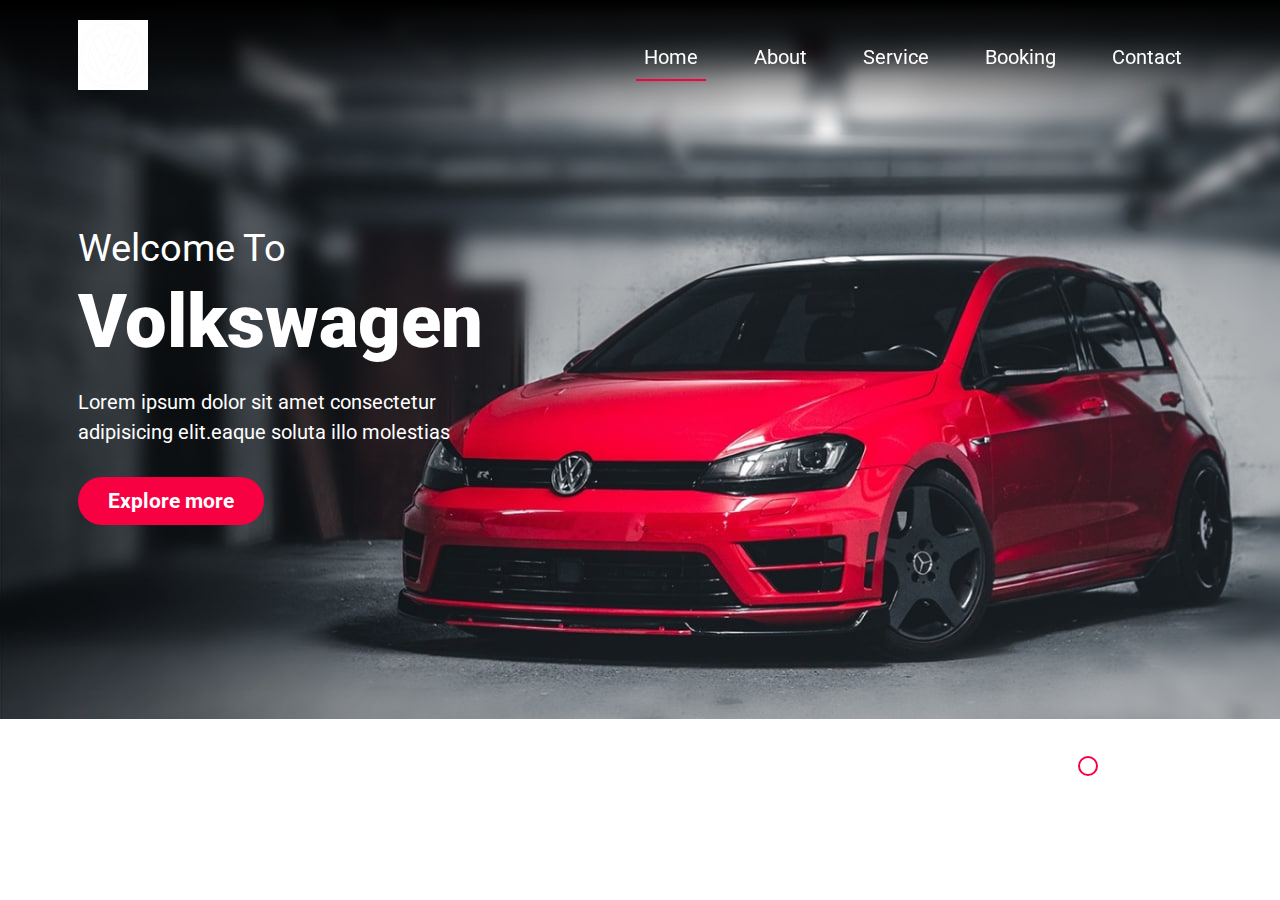
<file: index.html>
<!DOCTYPE html>
<html lang="en">
<head>
    <meta charset="UTF-8">
    <meta name="viewport" content="width=device-width, initial-scale=1.0">
    <title>VolKswagan</title>
    <!-- link on a fonts and the stylesheet -->
    <link rel="preconnect" href="https://fonts.gstatic.com">
    <link rel="preconnect" href="https://fonts.gstatic.com">
<link href="https://fonts.googleapis.com/css2?family=Roboto:wght@400;700;900&display=swap" rel="stylesheet">
<link rel="stylesheet" href="https://unpkg.com/swiper/swiper-bundle.min.css">
<link rel="stylesheet" href="https://cdnjs.cloudflare.com/ajax/libs/font-awesome/5.15.1/css/all.min.css">
<link rel="stylesheet" href="./style/index.css">
</head>
<body>
    <!-- header -->
    <header>
        <!-- Navigation -->

        <nav>
            <div class="logo">
                <a href="index.html">
                <img src="./images/logo/logo1.jpg" alt="logo">
                </a>
            </div>
            <div class="navbar">
            <!-- Navigation items -->
            <i class="fas fa-bars"></i>
            <ul class="menu"> 
                <li class="active"><a href="">Home</a></li>
                <li><a href="">About</a></li>
                <li><a href="">Service</a></li>
                <li><a href="">Booking</a></li>
                <li><a href="">Contact</a></li>
            </ul>
            </div>
        </nav>
    </header>
<!-- header Ends -->

    <!-- Hero Starts -->
     <div class="hero">
         <!-- Swiper -->
                <div class="swiper-container" id="hero-swiper">
                    <div class="swiper-wrapper">
                    <div class="swiper-slide">
                        <img src="./images/hero.jpg" alt="Hero Image" />  
                        <div class="hero-info">
                            <h1>
                            <span>Welcome To</span> 
                            Volkswagen
                            </h1>
                            <p>Lorem ipsum dolor sit amet consectetur adipisicing elit.eaque soluta illo molestias</p>
                            <a href="" class="cta-botton">Explore more</a>
                        </div>
                    </div>
                    <div class="swiper-slide">
                        <img src="./images/hero-2.jpg" alt="Hero Image" />  
                        <div class="hero-info">
                            <h1>
                            <span>Welcome To</span> 
                            Volkswagen
                            </h1>
                            <p>Lorem ipsum dolor sit amet consectetur adipisicing elit.eaque soluta illo molestias</p>
                            <a href="" class="cta-botton">Explore more</a>
                        </div>

                    </div>
                    <div class="swiper-slide">
                        <img src="./images/hero-3.jpg" alt="Hero Image" />  
                        <div class="hero-info">
                            <h1>
                            <span>Welcome To</span> 
                            Volkswagen
                            </h1>
                            <p>Lorem ipsum dolor sit amet consectetur adipisicing elit.eaque soluta illo molestias</p>
                            <a href="" class="cta-botton">Explore more</a>
                        </div>
                    </div>
                    <div class="swiper-slide">
                        <img src="./images/hero-4.jpg" alt="Hero Image" />  
                        <div class="hero-info">
                            <h1>
                            <span>Welcome To</span> 
                            Volkswagen
                            </h1>
                            <p>Lorem ipsum dolor sit amet consectetur adipisicing elit.eaque soluta illo molestias</p>
                            <a href="" class="cta-botton">Explore more</a>
                        </div>
                    </div>
                    <div class="swiper-slide">
                        <img src="./images/hero-5.jpg" alt="Hero Image" /> 

                        <div class="hero-info">
                            <h1>
                            <span>Welcome To</span> 
                            Volkswagen
                            </h1>
                            <p>Lorem ipsum dolor sit amet consectetur adipisicing elit.eaque soluta illo molestias</p>
                            <a href="" class="cta-botton">Explore more</a>
                        </div>
                    </div>
                    </div>
                    <!-- Add Pagination -->
                    <div class="swiper-pagination"></div>
                </div>
    </div> 
    <!-- Hero Ends -->
    <script src="https://unpkg.com/swiper/swiper-bundle.min.js"></script>
    <script src="./js/main.js"></script>
</body>
</html>
</file>
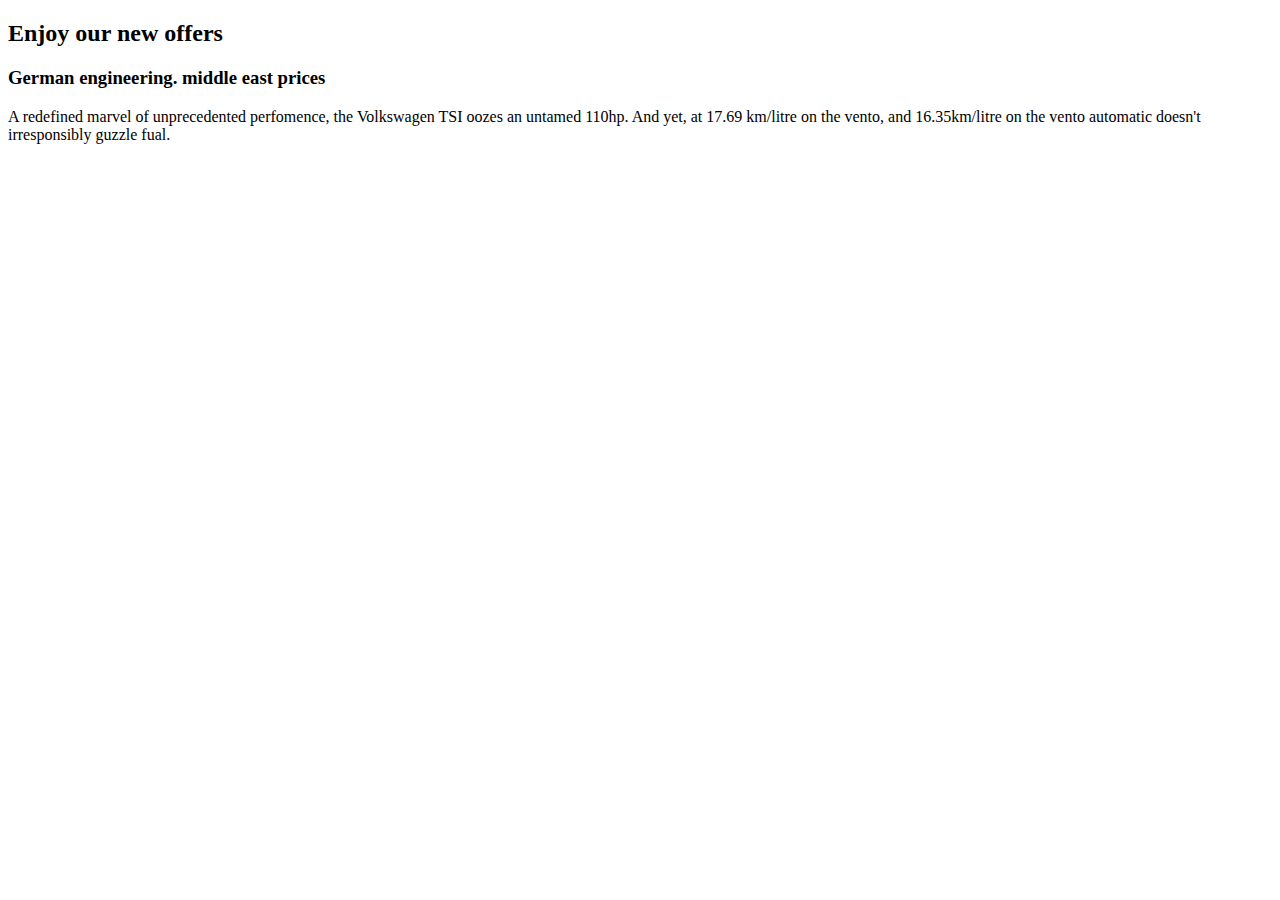
<file: new/index.html>
<!DOCTYPE html>
<html lang="en">
<head>
    <meta charset="UTF-8">
    <meta name="viewport" content="width=device-width, initial-scale=1.0">
    <title>Document</title>
</head>
<body>
    <main>
        <div class="info-img-layout">
            <div class="container">
                <div class="flex-wrapper">
                    <div class="info-wrapper">
                    <h2>Enjoy our <span>new offers</span></h2>
                    <h3>German engineering. middle east prices</h3>
                    <p>
                      A redefined marvel of unprecedented perfomence, the Volkswagen 
                      TSI oozes an untamed 110hp. And yet, at 17.69 km/litre on the 
                      vento, and 16.35km/litre on the vento automatic doesn't 
                      irresponsibly guzzle fual.
                    </p>
                    <a href="" class="cta-button"></a>
                    </div>
                    <div class="img-wrapper">
                    </div>
                </div>
            </div>
        </div>
    </main>
</body>
</html>
</file>
<file: style/index.css>
/* reset */

*{
    margin: 0%;
    padding: 0%;
    box-sizing: border-box;
}

ul{
    list-style: none;
    }

a{
     text-decoration: none; 
    }


body{
    font-family: 'Roboto', sans-serif;
     font-size: 16px;
}

/* header */

header{
   /* background-color: black;*/
    padding: 20px 78px 34px 78px;
    position: absolute;
    z-index: 2;
    width: 100%;
    background: linear-gradient(to bottom, rgba(0,0,0,1) 0%,rgba(0, 0, 0, 0) 100%);
}

@media(max-width: 768px) and (max-width: 991px) {
    header{
        padding: 20px 30px;
    }
}

@media (max-width: 767px){
    header{
        padding: 20px;
    }
}

header nav{
    display: flex;
    justify-content: space-between;
    align-items:center;
}

header nav .fa-bars{
     display: none;
}

@media(max-width: 767px){
    header nav .fa-bars{
        display: block;
        color: white;
    }
}

header .logo img {
    width: 70px;
}

/* @media(max-width: 768px) and (max-width: 991px) {
    header .logo img {
        width: 45px;
    }
} */

@media(max-width: 991px){
    header .logo img{
        width: 45px;
    }
}

.navbar .menu{
    display: flex;
}

@media(max-width: 767px) {
    .navbar .menu {
        display: block;
        position: absolute;
        background-color:black;
        left: 0;
        right: 0;
        top: 80px;
        padding: 30px 0;
        display: none;
    }    
    .navbar .menu.open{
        display: block;
    }
}

    .navbar a{
        color:white;
        font-size: 20px;
        font-weight: 400;
        padding:10px 8px;
        margin: 0px  20px;
}

@media(max-width: 768px) and (max-width: 991px) {
    .navbar a {
        margin: 0 12px;
    }
}

    .navbar li:last-child a{
        padding-right:0 ; 
    }

    .navbar li:hover a{
         color: #f70142;
    }

    .navbar li a{
         transition: color ease 0.8s;
    }

    .navbar li.active a{
         border-bottom: 2px solid #f70142;  
    }

    /*hero*/
    .hero{
        position: relative;
        height: 100vh;
        overflow: hidden;
    }

    .hero img{
        width: 100%;
    }

    @media (max-width: 767px) {
        .hero img{
        height: 100vh;
        object-fit: cover;
        }
    }

    /* Desktop CSS */
    .hero .hero-info h1{
        color: white;
        font-size: 74px;
        line-height: 74px;
        font-weight: 900;
        margin-bottom: 28px;
    }

      /* ipad CSS */
      @media(max-width: 768px) and (max-width: 991px) {
        .hero .hero-info h1 {
            font-size: 42px;
            line-height: 54px;
        }
    }

    /* Mobile CSS */
    @media(max-width: 767px) {
    .hero .hero-info h1 {
        font-size: 30px;
        line-height: 40px;
        margin-bottom: 8px ;
        margin-left: 20px;
      }
    }

    .hero .hero-info h1 span{
        font-size: 38px;
        font-weight: 400;
        display: block;
    }

    @media(max-width: 767px) {
        .hero .hero-info h1 span {
            font-size: 25px;
        }
    }

    .hero .hero-info {
        position: absolute;
        top: 50%;
        left: 78px;
        transform: translateY(-50%);
        max-width: 405px;
    }

    @media(max-width:767px) {
    .hero .hero-info {
      font-size: 10px;
      left: 20px;
      right: 20px;
      top: auto;
      transform: none;
      /* background-color:#000000a9;
      border-radius: 10px; */
      padding: 0px;
      bottom: 80px;
        }
    }

    .hero .hero-info p{
        color: white;
        font-size: 20px;
        line-height: 30px;
        margin-bottom: 42px;
    }

    @media(max-width:767px) {
        .hero .hero-info p {
            font-size: 18px;
            margin-left: 20px;
            line-height: 25px;
            margin-bottom:30px;
        }
    }

    .hero .hero-info .cta-botton{
       background: #f70142;
       color: white;
       font-size: 21px;
       font-weight: 700;
       padding: 12px 30px;
       border-radius: 24px;
       transition: background-color ease 0.5s;
    }

    @media(max-width: 767px) {
        .hero .hero-info .cta-botton {
            font-size: 15px;
            border-radius: 15px;
            padding: 10px 15px;
            margin-left: 20px;
    }
}
    
    .hero .hero-info .cta-botton:hover{
      background-color: black ; 
    }

    .hero .swiper-pagination{
        bottom: 120px;
        padding-right: 78px;
        text-align: right;
    }

    @media(max-width: 768px) and (max-width: 991px) {
        .hero .swiper-pagination {
            bottom: 20px;
            padding-right: 30px;
        }
    }

    @media(max-width:767px) {
        .hero .swiper-pagination {
            text-align: left;
            bottom: 20px;
            margin-left: 25px;
            padding: 5px 5px;
            left: 20px;
        }
    }

    .hero .swiper-pagination .swiper-pagination-bullet {
        width: 20px;
        height: 20px;
        background: transparent;
        border: 2px solid white;
        opacity: 1;
        outline: none;
        margin-left:1px;
        padding: 5px;
    }

    @media(max-width:767px) {
        .hero .swiper-pagination .swiper-pagination-bullet {
            width: 12px;
            height: 12px;
            border-width: 1px;
        }
    }

    .hero .swiper-pagination .swiper-pagination-bullet.swiper-pagination-bullet-active {
        border: 2px solid  #f70142;
    }

    @media(max-width: 768px) and (max-width: 991px)  {
    .hero .swiper-slide::before {
        content: "";
        width: 100%;
        height: 400px;
        position: absolute;
        bottom: 0%;
        left: 0%;
        background: linear-gradient(to top, rgba(0,0,0,1) 0%, rgba(0,0,0,0) 100%);
    }
}
</file>
